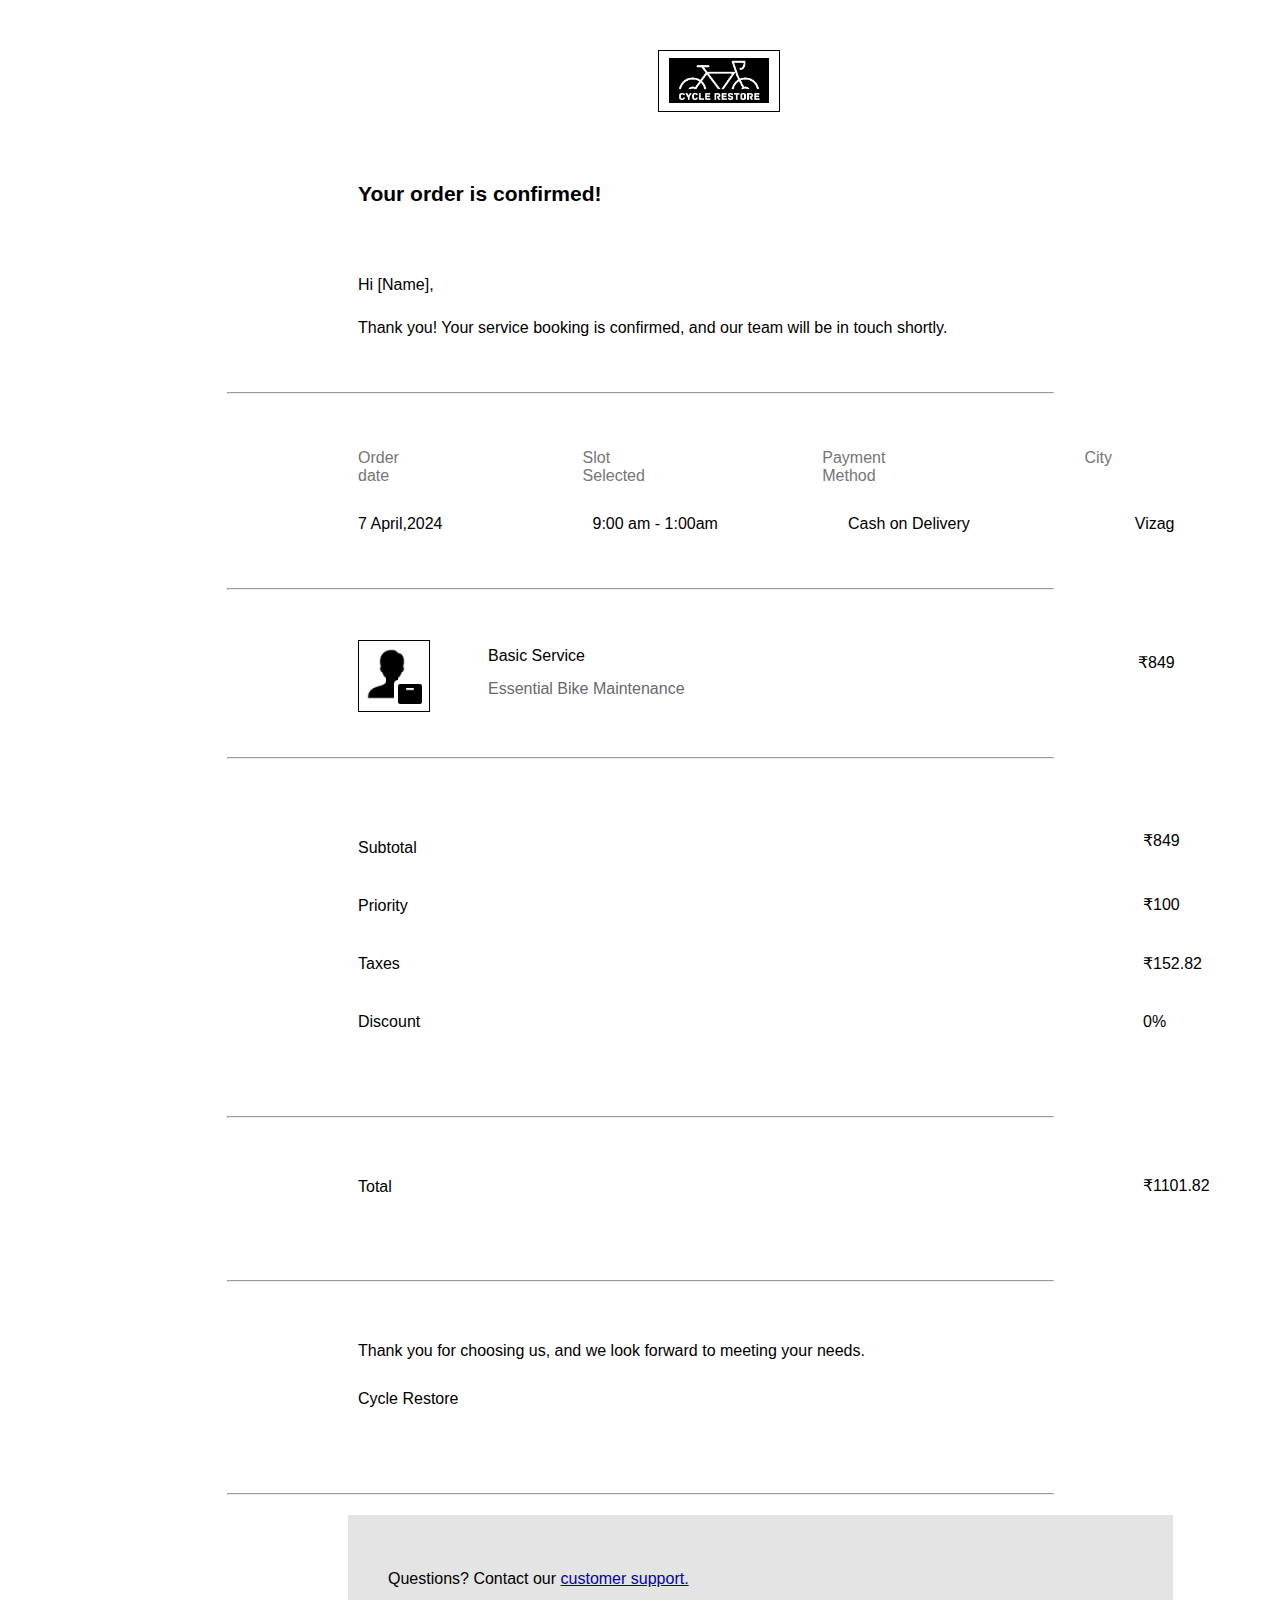
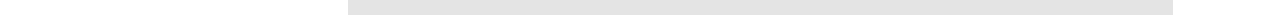
<file: invoice.html>
<!DOCTYPE html>
<html lang="en">
<head>
    <meta charset="UTF-8">
    <meta name="viewport" content="width=device-width, initial-scale=1.0">
    <title>Document</title>
    <link rel="stylesheet" href="invoice.css">
</head>
<body>
 
    <div class="co">
        <img src="CycleRestore1.jpg" style="width:100px; margin-left: 10px; margin-top: 7px;">
    </div>
  
    <p class="conf"><b>Your order is confirmed!</b></p>
    <p class="name">Hi [Name],</p>
    <p class="tq">Thank you! Your service booking is confirmed, and our team will be in touch shortly.</p>

    <hr>
<div class="tot">
<div class="heads">Order date</div>
<div class="heads">Slot Selected</div>
<div class="heads">Payment Method</div>
<div class="heads">City</div>
</div>

<div class="total">
    <div class="heads1">7 April,2024</div>
    <div class="heads2">9:00 am - 1:00am</div>
    <div class="heads3">Cash on Delivery</div>
    <div class="heads4">Vizag</div>
    </div>

    <hr>

<div class="division">
    <img src="Supplier.png" style="height: 60px;margin-left: 3px;margin-top: 3px">
</div>
<div class="bs">Basic Service</div>
<div class="ds">Essential Bike Maintenance</div>
<div class="es">₹849</div>

<hr>

<div class="classes">Subtotal</div>
<div class="classes1">Priority</div>
<div class="classes2">Taxes</div>
<div class="classes3">Discount</div>


<div class="classes4">₹849</div>
<div class="classes5">₹100</div>
<div class="classes6">₹152.82</div>
<div class="classes7">0%</div>

<hr>

<div class="classes8">Total</div>
<div class="classes9">₹1101.82</div>

<hr>

<div class="classes10">Thank you for choosing us, and we look forward to meeting your needs.</div>
<div class="classes11">Cycle Restore</div>

<hr>

<div class="box">
  
</div>

<p class="questions"> Questions? Contact our <span>customer support.</span> </p>







</body>
</html>
</file>
<file: invoice.css>
*{
    font-family: Arial, Helvetica, sans-serif;
}

.co{
    height: 60px;
    width: 120px;
    border: 1px solid black;
    margin-left: 650px;
    margin-top: 50px;
}
.conf{
    font-size: 21px;
    margin-left: 350px;
    margin-top: 70px;
}
.name{
    margin-left: 350px;
    margin-top: 70px;
}
.tq{
    margin-left: 350px;
    font-weight:lighter;
    margin-top: 25px;
}
hr{
    width: 825px;
    margin-top: 55px;
}
.tot{
    display: flex;
    margin-left: 350px;
    margin-top: 55px;
    color: rgb(119, 116, 116);
}
.heads{
    margin-right: 160px;
}
.total{
    display: flex;
    margin-left: 350px;
    margin-top: 30px;
    color: rgb(0, 0, 0);
}
.heads2{
    margin-left: 150px;
}
.heads3{
    margin-left: 130px;
}
.heads4{
    margin-left: 165px;
}
.division{
    border: 1px solid black;
    height: 70px;
    width: 70px;
    margin-top: 50px;
    margin-left: 350px;

}
.bs{
    margin-left: 450px;
   padding: 30px;
   margin-top: -95px;
}
.ds{
    margin-left: 450px;
   padding: 30px;
   margin-top: -45px;
   color: rgb(105, 105, 106);
}
.es{
    margin-left: 1100px;
   padding: 30px;
   margin-top: -105px;
   color: rgb(0, 0, 0);
}
.classes{
    margin-left: 320px;
    padding: 30px;
    margin-top: 50px;
}
.classes1{
    margin-left: 320px;
    padding: 30px;
    margin-top: -20px;
}
.classes2{
    margin-left: 320px;
    padding: 30px;
    margin-top: -20px;
}
.classes3{
    margin-left: 320px;
    padding: 30px;
    margin-top: -20px;
}
.classes4{
    margin-left: 1105px;
    padding: 30px;
    margin-top: -260px;
}
.classes5{
    margin-left: 1105px;
    padding: 30px;
    margin-top: -15px;
}
.classes6{
    margin-left: 1105px;
    padding: 30px;
    margin-top: -20px;
}
.classes7{
    margin-left: 1105px;
    padding: 30px;
    margin-top: -20px;
}
.classes8{
    margin-left: 320px;
    padding: 30px;
    margin-top: 30px;
}
.classes9{
    margin-left: 1105px;
    padding: 30px;
    margin-top: -80px;
}
.classes10{
    margin-left: 320px;
    padding: 30px;
    margin-top: 30px;
}
.classes11{
    margin-left: 320px;
    padding: 30px;
    margin-top: -30px;
}
.box{
    height: 100px;
    background-color: rgb(228, 228, 228);
    width: 825px;
    margin-left: 340px;
    margin-top: 20px;
}
.questions{
    margin-left: 380px;
    margin-top: -45px;
}
span{
    color: rgb(0, 0, 171);
    text-decoration: underline;
}
</file>
